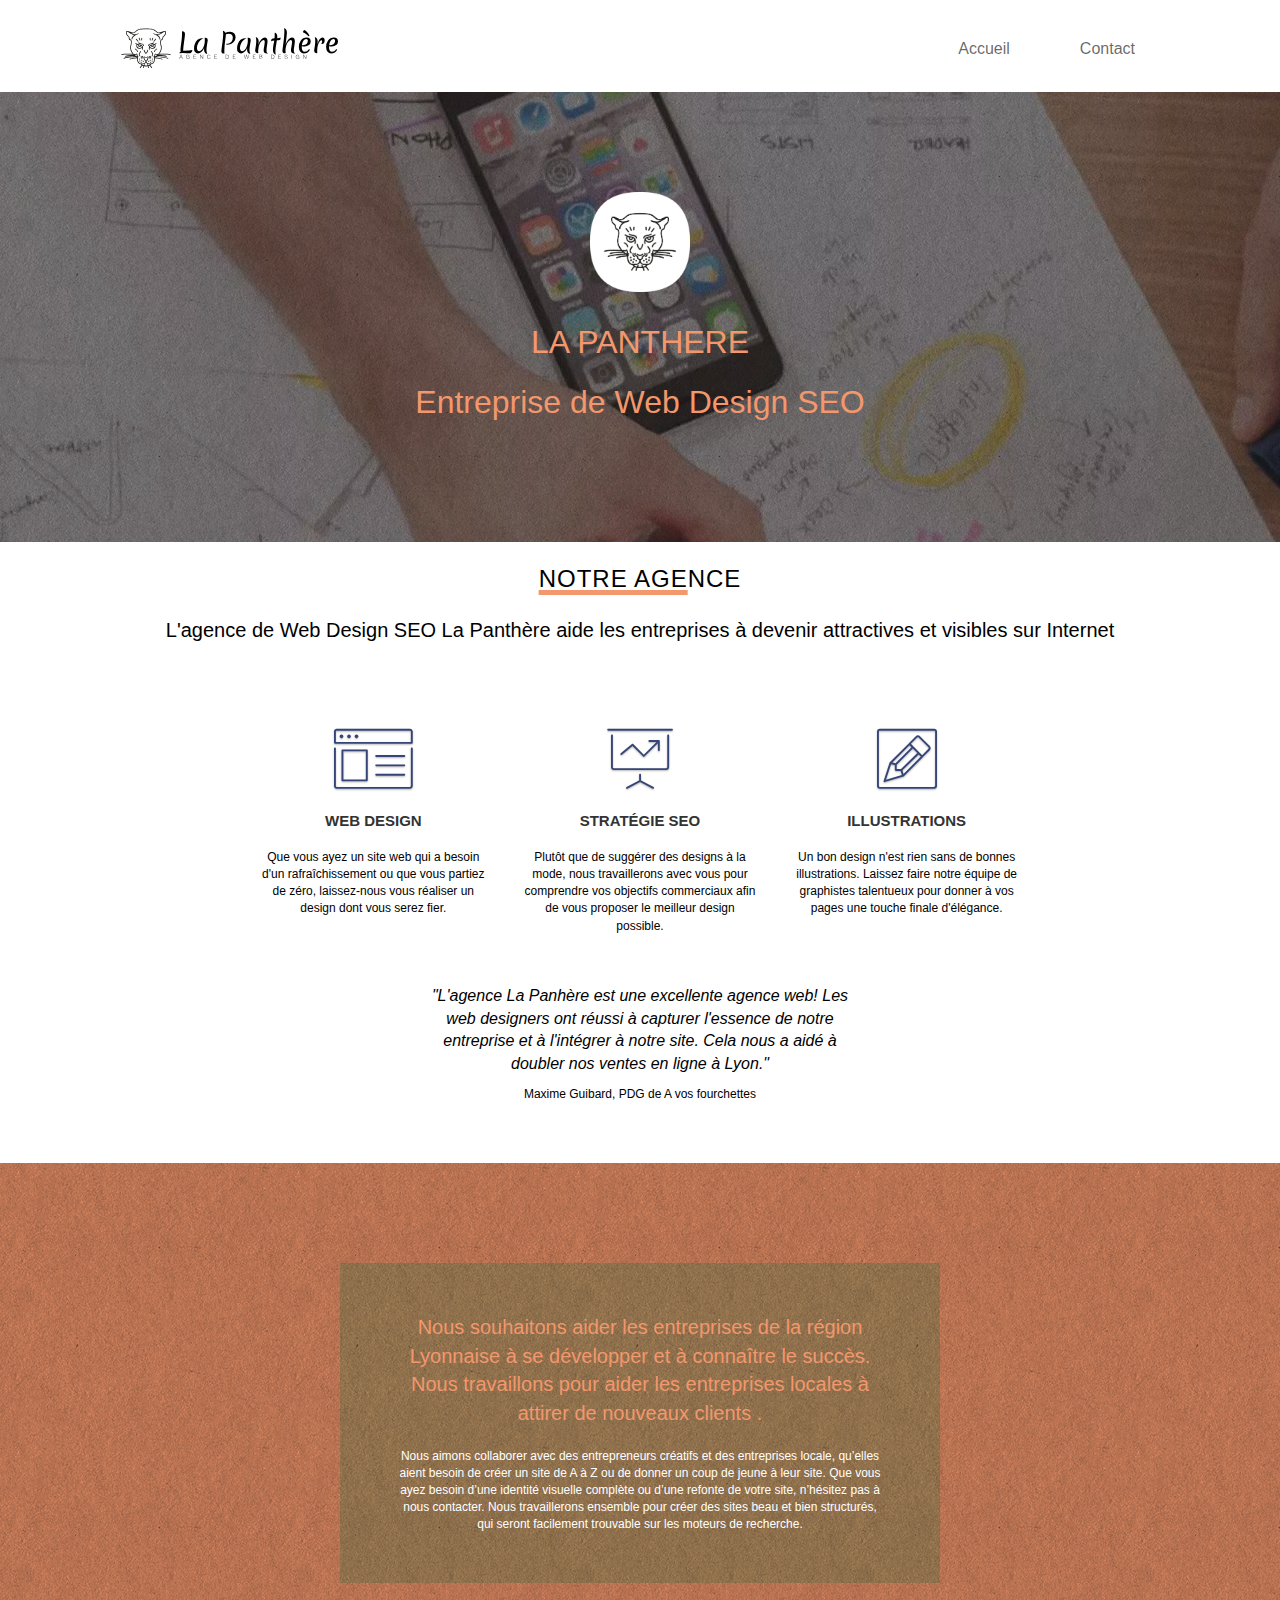
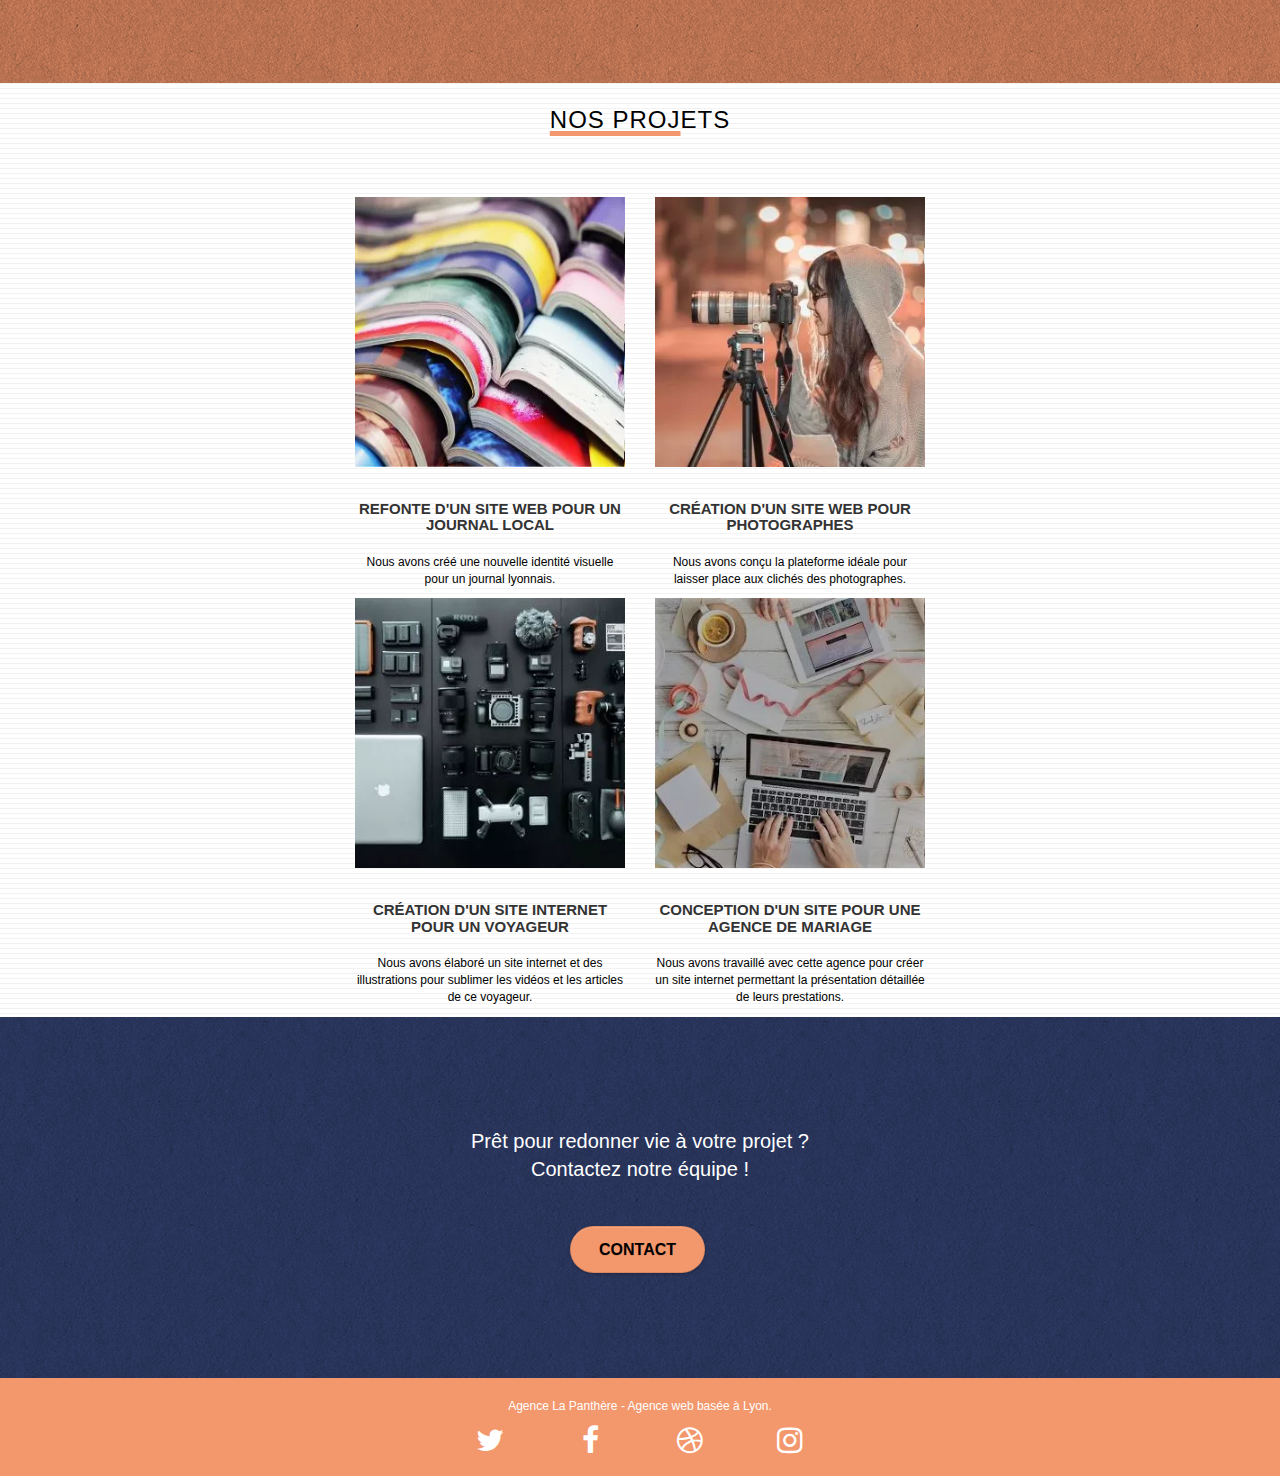
<file: index.html>
<!doctype html>
<html lang="fr">
<head>
    <meta charset="utf-8">
    <meta name="description" content="La Panthère est l'entreprise Web Design SEO de Lyon. Nos employés sont spécialisés dans la création ou bien 
	dans la refonte de vos site web, en fonction de vos besoins. N'hésitez plus et contactez nous pour que nous puissions, ensemble, 
	mettre en place votre projet!">
    <meta name="viewport" content="width=device-width, initial-scale=1.0, viewport-fit=cover">
    <link rel="shortcut icon" type="image/png" href="favicon.jpg">
    
	<link rel="stylesheet" type="text/css" href="./css/bootstrap.css">
	<link rel="stylesheet" type="text/css" href="./css/font-awesome.css">
	<link rel="stylesheet" type="text/css" href="./css/et-line.css">
	<link rel="stylesheet" type="text/css" href="style.css">
	
    <title>La Panthère - Entreprise de Web Design SEO - Lyon</title>

    
<!-- Analytics -->
 
<!-- Analytics END -->
    
</head>
<body>
<!-- Principal conteneur -->
<div class="page-container">
    
<!-- bloc-0 -->
<header class="bloc bgc-white l-bloc " id="bloc-0">
	<div class="container bloc-sm">
		<nav class="navbar">
			<div class="navbar-header">
				<a class="navbar-brand" href="index.html"><img src="img/agence-la-panthere-monochrome.svg" alt="logo La Panthère entreprise de web design SEO Lyon" height="40"></a>
				<button id="nav-toggle" type="button" class="ui-navbar-toggle navbar-toggle" data-toggle="collapse" data-target=".navbar-1">
					<span class="sr-only">Toggle navigation</span><span class="icon-bar"></span><span class="icon-bar"></span><span class="icon-bar"></span>
				</button>
			</div>
			<div class="collapse navbar-collapse navbar-1 special-dropdown-nav">
				<ul class="site-navigation nav navbar-nav">
					<li>
						<a href="index.html">Accueil</a>
					</li>
					<li>
					</li>
					<li>
						<a href="contact.html" class="nav-contact">Contact</a>
					</li>
				</ul>
			</div>
		</nav>
	</div>
</header>
<!-- bloc-0 END -->

<!-- bloc-1-presentation -->
<section class="bloc bgc-dark-slate-blue bg-banniere d-bloc bg-t-edge bloc-bg-texture texture-paper b-parallax" id="bloc-1-hero">
	<div class="container bloc-lg">
		<div class="row tight-width-whitespace">
			<div class="col-sm-12">
				<img src="img/logo.webp" class="center-block image-resize-mode" width="100" alt="logo La Panthère entreprise de web design SEO Lyon">
				<h1 class="text-center hero-bloc-text tc-white ">
					LA PANTHERE<br> Entreprise de Web Design SEO<br>
				</h1>
			</div>
		</div>
	</div>
</section>
<!-- bloc-1-presentation END -->

<!-- bloc-2-services -->
<section class="bloc bgc-white l-bloc" id="bloc-2-services">
	<h2 class="title-2 color-black"><span class="underline">Notre age</span>nce</h2>
	<p class="title-2-txt color-black">L'agence de Web Design SEO La Panthère aide les entreprises à devenir attractives et visibles sur Internet</p>
	<div class="container bloc-md">
		<div class="voffset-lg med-width-whitespace">
			<article class="col-sm-4">
				<div class="text-center">
					<span class="et-icon-browser sm-shadow icon-dark-slate-blue icons icon-lg"></span>
				</div>
				<h3 class="mg-md text-center">
					Web design
				</h3>
				<p class="text-center color-black">
					Que vous ayez un site web qui a besoin d'un rafraîchissement ou que vous partiez de zéro, laissez-nous vous réaliser un design dont vous serez fier.
				</p>
			</article>
			<article class="col-sm-4">
				<div class="text-center">
					<span class="et-icon-presentation sm-shadow icon-dark-slate-blue icons icon-lg"></span>
				</div>
				<h3 class="mg-md text-center">
					Stratégie seo
				</h3>
				<p class="text-center color-black">
					Plutôt que de suggérer des designs à la mode, nous travaillerons avec vous pour comprendre vos objectifs commerciaux afin de vous proposer le meilleur design possible.<br>
				</p>
			</article>
			<article class="col-sm-4">
				<div class="text-center">
					<span class="et-icon-edit sm-shadow icon-dark-slate-blue icons icon-lg"></span>
				</div>
				<h3 class="mg-md text-center">
					Illustrations
				</h3>
				<p class="text-center color-black">
					Un bon design n'est rien sans de bonnes illustrations. Laissez faire notre équipe de graphistes talentueux pour donner à vos pages une touche finale d'élégance.
				</p>
			</article>
		</div>
		<div class="voffset-lg voffset">
			<div class="col-xs-12 col-md-8 col-md-offset-2 text-center">
				<p class="opinion color-black">"L'agence La Panhère est une excellente agence web! Les<br> web designers ont réussi à capturer l'essence de notre<br> entreprise et à l'intégrer à notre site. Cela nous
				a aidé à<br> doubler nos ventes en ligne à Lyon."</p>
				<p class="color-black">Maxime Guibard, PDG de A vos fourchettes</p>

			</div>
		</div>
	</div>
</section>
<!-- bloc-2-services END -->

<!-- bloc-3-what-i-do -->
<div class="bloc tc-white bgc-atomic-tangerine bg-presentation d-bloc bloc-bg-texture texture-paper b-parallax" id="bloc-3-what-i-do">
	<div class="container bloc-lg">
		<div class="row tight-width-whitespace black-background">
			<div class="col-sm-12">
				<p class="title-2-txt mg-md text-center tc-white">
					Nous souhaitons aider les entreprises de la région Lyonnaise à se développer et à connaître le succès. Nous travaillons pour aider les entreprises locales à attirer de nouveaux clients .<br>
				</p>
				<p class="text-center white">
					Nous aimons collaborer avec des entrepreneurs créatifs et des entreprises locale, qu’elles aient besoin de créer un site de A à Z ou de donner un coup de jeune à leur site. Que vous ayez besoin d’une identité visuelle complète ou d’une refonte de votre site, n’hésitez pas à nous contacter. Nous travaillerons ensemble pour créer des sites beau et bien structurés, qui seront facilement trouvable sur les moteurs de recherche. <br>
				</p>
			</div>
		</div>
	</div>
</div>
<!-- bloc-3-what-i-do END -->

<!-- bloc-4-portfolio -->
<section class="bloc bgc-white bg-lines-h2-bg bg-repeat l-bloc" id="bloc-4-portfolio">
	<div class="container">
		<h2 class="title-2 color-black"><span class="underline">Nos proj</span>ets</h2>
		<div class="tight-width-whitespace portfolio-row">
			<article class="col-sm-6">
				<a href="#" data-lightbox="img/1.jpg.webp" data-gallery-id="gallery-1" data-caption="Refonte d'un site web pour un journal local" data-frame="snapshot-lb"><img src="img/1.jpg.webp" alt="refonte seo site web journal" class="img-responsive portfolio-thumb"></a>
				<h3 class="mg-md text-center">
					Refonte d'un site web pour un journal local
				</h3>
				<p class="text-center color-black">
					Nous avons créé une nouvelle identité visuelle pour un journal lyonnais.
				</p>
			</article>
			<article class="col-sm-6">
				<a href="#" data-lightbox="img/2.jpg.webp" data-gallery-id="gallery-1" data-caption="Création d'un site web pour photographes" data-frame="snapshot-lb"><img src="img/2.jpg.webp" class="img-responsive portfolio-thumb" alt="création d'un site web pour photographes"></a>
				<h3 class="mg-md text-center">
					Création d'un site web pour photographes
				</h3>
				<p class="text-center color-black">
					Nous avons conçu la plateforme idéale pour laisser place aux clichés des photographes.
				</p>
			</article>
		</div>
		<div class="tight-width-whitespace portfolio-row">
			<article class="col-sm-6">
				<a href="#" data-lightbox="img/3.jpg.webp" data-gallery-id="gallery-1" data-caption="Création d'un site internet pour un voyageur" data-frame="snapshot-lb"><img src="img/3.jpg.webp" class="img-responsive portfolio-thumb" alt="création d'un site web pour voyageur"></a>
				<h3 class="mg-md text-center">
					Création d'un site internet pour un voyageur
				</h3>
				<p class="text-center color-black">
					Nous avons élaboré un site internet et des illustrations pour sublimer les vidéos et les articles de ce voyageur.
				</p>
			</article>
			<article class="col-sm-6">
				<a href="#" data-lightbox="img/4.jpg.webp" data-gallery-id="gallery-1" data-caption="Conception d'un site pour une agence de mariage" data-frame="snapshot-lb"><img src="img/4.jpg.webp" class="img-responsive portfolio-thumb" alt="création d'un site web pour agence de mariage"></a>
				<h3 class="mg-md text-center">
					Conception d'un site pour une agence de mariage
				</h3>
				<p class="text-center color-black">
					Nous avons travaillé avec cette agence pour créer un site internet permettant la présentation détaillée de leurs prestations.
				</p>
			</article>
		</div>
	</div>
</section>
<!-- bloc-4-portfolio END -->

<!-- bloc-5-cta -->
<div class="bloc bgc-dark-slate-blue bg-banniere d-bloc bloc-bg-texture texture-paper bg-t-edge b-parallax" id="bloc-5-cta">
	<div class="container bloc-lg">
		<div class="row tight-width-whitespace"> 
			<div class="col-sm-12 text-center">
			<p class="title-2-txt mg-md text-center color-white">
				Prêt pour redonner vie à votre projet ?<br>Contactez notre équipe !
			</p>
			
				<a href="contact.html" class="btn btn-atomic-tangerine btn-clean btn-rd btn-lg cta-hero">Contact</a>
			</div>
		</div>
	</div>
</div>
<!-- bloc-5-cta END -->

<!-- Footer - bloc-8 -->
<footer class="bloc bgc-atomic-tangerine d-bloc" id="bloc-8">
	<div class="container bloc-sm">
		<div class="row">
			<div class="col-sm-12">
				<p class="text-center color-white">
					Agence La Panthère - Agence web basée à Lyon.<br>
				</p>
				<div class="row row-no-gutters social">
					<div class="col-sm-3">
						<div class="text-center">
							<a class="social" href="index.html"><span class="fa fa-twitter icon-md"></span></a>
						</div>
					</div>
					<div class="col-sm-3">
						<div class="text-center">
							<a class="social" href="index.html"><span class="fa fa-facebook icon-md"></span></a>
						</div>
					</div>
					<div class="col-sm-3">
						<div class="text-center">
							<a class="social" href="index.html"><span class="fa fa-dribbble icon-md"></span></a>
						</div>
					</div>
					<div class="col-sm-3">
						<div class="text-center">
							<a class="social" href="index.html"><span class="fa fa-instagram icon-md"></span></a>
						</div>
					</div>
				</div>
			</div>
		</div>
	</div>
</footer>
<!-- Footer - bloc-8 END -->

</div>
<!-- Principal conteneur END -->

<script src="./js/jquery-2.1.0.js"></script>
<script src="./js/bootstrap.js"></script>
<script src="./js/blocs.js"></script>
<script src="./js/jquery.touchSwipe.js" defer></script>
<script src="./js/gmaps.js"></script>

</body>
</html>
</file>
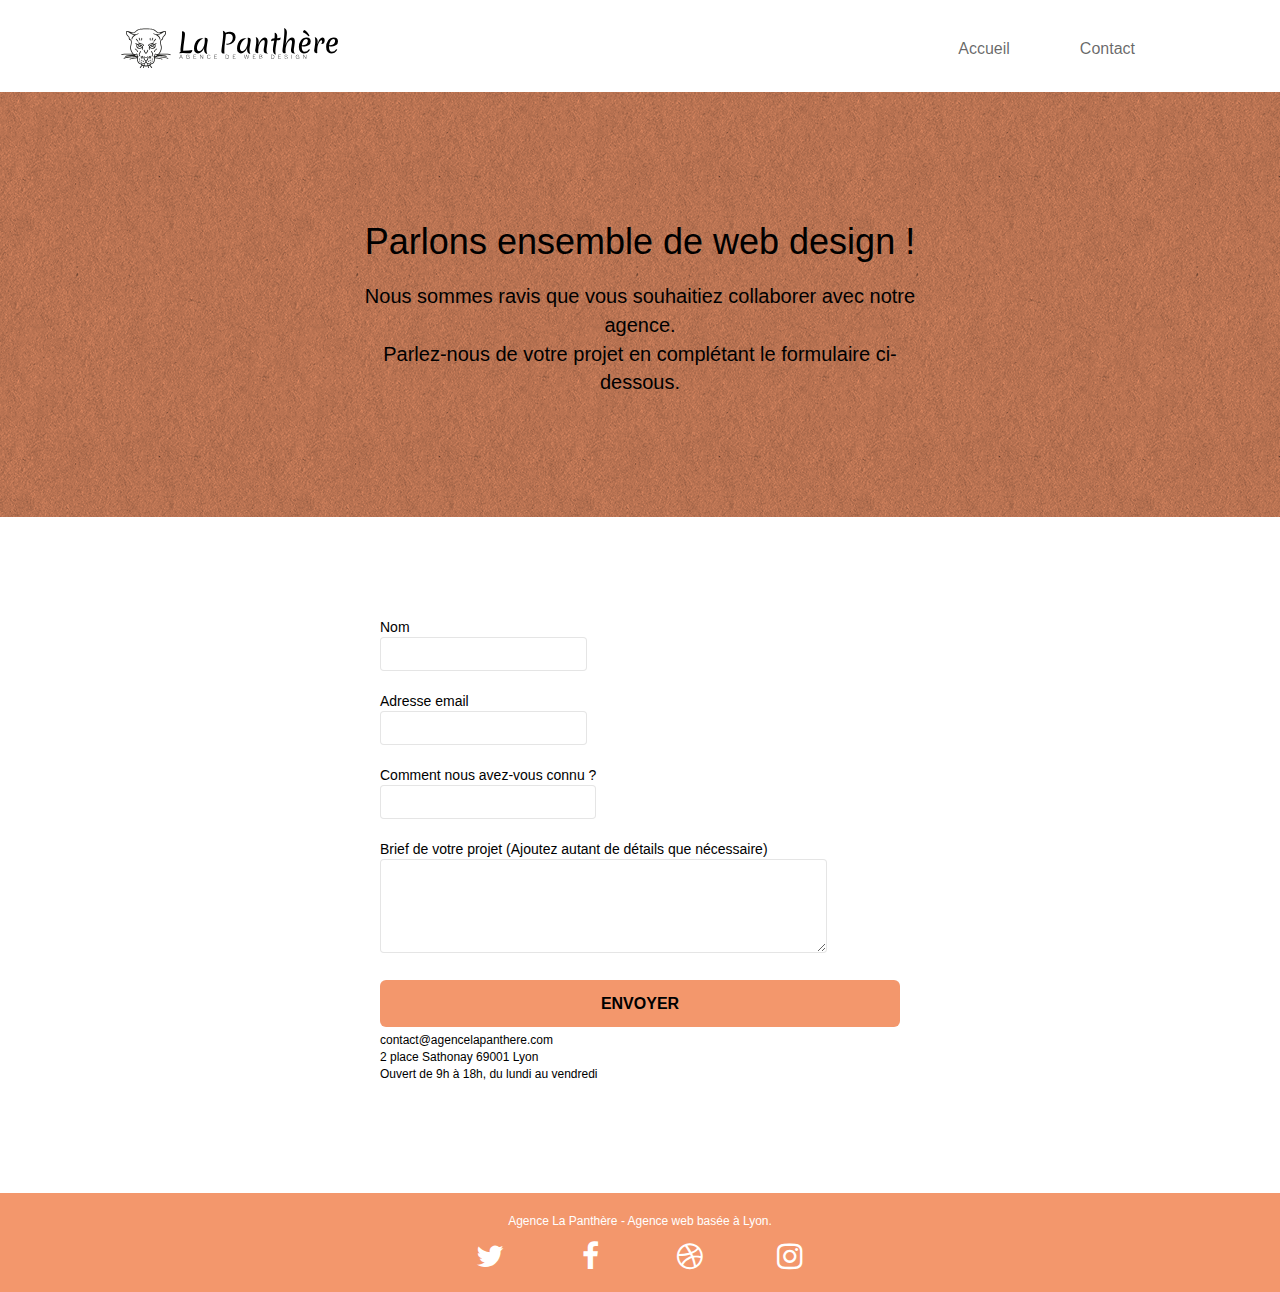
<file: contact.html>
<!doctype html>
<html lang="fr">
<head>
    <meta charset="utf-8">
    <meta name="description" content="Contactez la Panthère, l'entreprise de web design SEO basé sur Lyon pour plus de renseignements!">
    <meta name="viewport" content="width=device-width, initial-scale=1.0, viewport-fit=cover">
    <link rel="shortcut icon" type="image/png" href="favicon.jpg">
    
	<link rel="stylesheet" type="text/css" href="./css/bootstrap.css">
	<link rel="stylesheet" type="text/css" href="./css/font-awesome.css">
	<link rel="stylesheet" type="text/css" href="./css/et-line.css">
	<link rel="stylesheet" type="text/css" href="style.css">
	
    <title>La Panthère - Entreprise de Web Design SEO - Lyon - Contact</title>

    
<!-- Analytics -->
 
<!-- Analytics END -->
    
</head>
<body>
<!-- Principal conteneur -->
<div class="page-container">
    
<!-- bloc-0 -->
<header class="bloc bgc-white l-bloc " id="bloc-0">
	<div class="container bloc-sm">
		<nav class="navbar">
			<div class="navbar-header">
				<a class="navbar-brand" href="index.html"><img src="img/agence-la-panthere-monochrome.svg" alt="logo La Panthère entreprise de web design SEO Lyon" height="40"></a>
				<button id="nav-toggle" type="button" class="ui-navbar-toggle navbar-toggle" data-toggle="collapse" data-target=".navbar-1">
					<span class="sr-only">Toggle navigation</span><span class="icon-bar"></span><span class="icon-bar"></span><span class="icon-bar"></span>
				</button>
			</div>
			<div class="collapse navbar-collapse navbar-1 special-dropdown-nav">
				<ul class="site-navigation nav navbar-nav">
					<li>
						<a href="index.html">Accueil</a>
					</li>
					<li>
					</li>
					<li>
						<a href="contact.html" class="nav-contact">Contact</a>
					</li>
				</ul>
			</div>
		</nav>
	</div>
</header>
<!-- bloc-0 END -->

<!-- bloc-6 -->
<section class="bloc bg-dots-bg bg-repeat bgc-atomic-tangerine d-bloc bloc-bg-texture texture-paper bg-t-edge b-parallax" id="bloc-6">
	<div class="container bloc-lg">
		<div class="row tight-width-whitespace">
			<div class="col-sm-12">
				<h1 class="text-center hero-bloc-text color-black">
					Parlons ensemble de web design !
				</h1>
				<p class="title-2-txt text-center mg-md color-black">
					Nous sommes ravis que vous souhaitiez collaborer avec notre agence.<br>
					Parlez-nous de votre projet en complétant le formulaire ci-dessous.
				</p>
			</div>
		</div>
	</div>
</section>
<!-- bloc-6 END -->

<!-- bloc-7 -->
<div class="bloc bgc-white l-bloc" id="bloc-7">
	<div class="container bloc-lg">
		<div class="row">
			<div class="col-sm-6 color-black">
				<form id="form_1">
					<div class="form-group">
						<label for="name"> Nom
							<input id="name" class="form-control" aria-label="Nom" required>
						</label>
					</div>

					<div class="form-group">
						<label for="email"> Adresse email
							<input id="email" class="form-control" aria-label="Email" type="email" required>
						</label>	
					</div>

					<div class="form-group">
						<label for="input_504"> Comment nous avez-vous connu ?
							<input class="form-control" aria-label="Comment nous avez-vous connu?" type="email" required id="input_504">
						</label>
					</div>

					<div class="form-group">
						<label for="message">
							Brief de votre projet (Ajoutez autant de détails que nécessaire)<br>
							<textarea id="message" class="form-control" aria-label="Votre message" rows="4" cols="50" required></textarea>
						</label>
					</div> 
					
					<button class="bloc-button btn btn-lg btn-block cta-hero btn-atomic-tangerine" type="submit">
						Envoyer
					</button>
				</form>
			</div>
			<div class="col-sm-6 color-black">
				<p>
					contact@agencelapanthere.com<br>2 place Sathonay 69001 Lyon<br>Ouvert de 9h à 18h, du lundi au vendredi<br>
				</p>
			</div>
		</div>
	</div>
</div>
<!-- bloc-7 END -->

<!-- ScrollToTop Button -->
<a class="bloc-button btn btn-d scrollToTop" onclick="scrollToTarget('1')"><span class="fa fa-chevron-up"></span></a>
<!-- ScrollToTop Button END-->


<!-- Footer - bloc-8 -->
<footer class="bloc bgc-atomic-tangerine d-bloc" id="bloc-8">
	<div class="container bloc-sm">
		<div class="row">
			<div class="col-sm-12">
				<p class="text-center color-white">
					Agence La Panthère - Agence web basée à Lyon.<br>
				</p>
				<div class="row row-no-gutters social">
					<div class="col-sm-3">
						<div class="text-center">
							<a class="social" href="index.html"><span class="fa fa-twitter icon-md"></span></a>
						</div>
					</div>
					<div class="col-sm-3">
						<div class="text-center">
							<a class="social" href="index.html"><span class="fa fa-facebook icon-md"></span></a>
						</div>
					</div>
					<div class="col-sm-3">
						<div class="text-center">
							<a class="social" href="index.html"><span class="fa fa-dribbble icon-md"></span></a>
						</div>
					</div>
					<div class="col-sm-3">
						<div class="text-center">
							<a class="social" href="index.html"><span class="fa fa-instagram icon-md"></span></a>
						</div>
					</div>
				</div>
			</div>
		</div>
	</div>
</footer>
<!-- Footer - bloc-8 END -->

</div>
<!-- Principal conteneur END -->
    
<script src="./js/jquery-2.1.0.js"></script>
<script src="./js/bootstrap.js"></script>
<script src="./js/blocs.js"></script>
<script src="./js/jqBootstrapValidation.js"></script>
<script src="./js/formHandler.js"></script>

</body>
</html>
</file>
<file: css/et-line.css>
@font-face {
    font-family: et-line;
    src: url(../fonts/et-line.eot);
    src: url(../fonts/et-line.eot?#iefix) format('embedded-opentype'), url(../fonts/et-line.woff) format('woff'), url(../fonts/et-line.ttf) format('truetype'), url(../fonts/et-line.svg#et-line) format('svg');
    font-weight: 400;
    font-style: normal
}

.et-icon-adjustments,
.et-icon-alarmclock,
.et-icon-anchor,
.et-icon-aperture,
.et-icon-attachment,
.et-icon-bargraph,
.et-icon-basket,
.et-icon-beaker,
.et-icon-bike,
.et-icon-book-open,
.et-icon-briefcase,
.et-icon-browser,
.et-icon-calendar,
.et-icon-camera,
.et-icon-caution,
.et-icon-chat,
.et-icon-circle-compass,
.et-icon-clipboard,
.et-icon-clock,
.et-icon-cloud,
.et-icon-compass,
.et-icon-desktop,
.et-icon-dial,
.et-icon-document,
.et-icon-documents,
.et-icon-download,
.et-icon-dribbble,
.et-icon-edit,
.et-icon-envelope,
.et-icon-expand,
.et-icon-facebook,
.et-icon-flag,
.et-icon-focus,
.et-icon-gears,
.et-icon-genius,
.et-icon-gift,
.et-icon-global,
.et-icon-globe,
.et-icon-googleplus,
.et-icon-grid,
.et-icon-happy,
.et-icon-hazardous,
.et-icon-heart,
.et-icon-hotairballoon,
.et-icon-hourglass,
.et-icon-key,
.et-icon-laptop,
.et-icon-layers,
.et-icon-lifesaver,
.et-icon-lightbulb,
.et-icon-linegraph,
.et-icon-linkedin,
.et-icon-lock,
.et-icon-magnifying-glass,
.et-icon-map,
.et-icon-map-pin,
.et-icon-megaphone,
.et-icon-mic,
.et-icon-mobile,
.et-icon-newspaper,
.et-icon-notebook,
.et-icon-paintbrush,
.et-icon-paperclip,
.et-icon-pencil,
.et-icon-phone,
.et-icon-picture,
.et-icon-pictures,
.et-icon-piechart,
.et-icon-presentation,
.et-icon-pricetags,
.et-icon-printer,
.et-icon-profile-female,
.et-icon-profile-male,
.et-icon-puzzle,
.et-icon-quote,
.et-icon-recycle,
.et-icon-refresh,
.et-icon-ribbon,
.et-icon-rss,
.et-icon-sad,
.et-icon-scissors,
.et-icon-scope,
.et-icon-search,
.et-icon-shield,
.et-icon-speedometer,
.et-icon-strategy,
.et-icon-streetsign,
.et-icon-tablet,
.et-icon-target,
.et-icon-telescope,
.et-icon-toolbox,
.et-icon-tools,
.et-icon-tools-2,
.et-icon-trophy,
.et-icon-tumblr,
.et-icon-twitter,
.et-icon-upload,
.et-icon-video,
.et-icon-wallet,
.et-icon-wine {
    font-family: et-line;
    speak: none;
    font-style: normal;
    font-weight: 400;
    font-variant: normal;
    text-transform: none;
    line-height: 1;
    -webkit-font-smoothing: antialiased;
    -moz-osx-font-smoothing: grayscale;
    display: inline-block
}

.et-icon-mobile:before {
    content: "\e000"
}

.et-icon-laptop:before {
    content: "\e001"
}

.et-icon-desktop:before {
    content: "\e002"
}

.et-icon-tablet:before {
    content: "\e003"
}

.et-icon-phone:before {
    content: "\e004"
}

.et-icon-document:before {
    content: "\e005"
}

.et-icon-documents:before {
    content: "\e006"
}

.et-icon-search:before {
    content: "\e007"
}

.et-icon-clipboard:before {
    content: "\e008"
}

.et-icon-newspaper:before {
    content: "\e009"
}

.et-icon-notebook:before {
    content: "\e00a"
}

.et-icon-book-open:before {
    content: "\e00b"
}

.et-icon-browser:before {
    content: "\e00c"
}

.et-icon-calendar:before {
    content: "\e00d"
}

.et-icon-presentation:before {
    content: "\e00e"
}

.et-icon-picture:before {
    content: "\e00f"
}

.et-icon-pictures:before {
    content: "\e010"
}

.et-icon-video:before {
    content: "\e011"
}

.et-icon-camera:before {
    content: "\e012"
}

.et-icon-printer:before {
    content: "\e013"
}

.et-icon-toolbox:before {
    content: "\e014"
}

.et-icon-briefcase:before {
    content: "\e015"
}

.et-icon-wallet:before {
    content: "\e016"
}

.et-icon-gift:before {
    content: "\e017"
}

.et-icon-bargraph:before {
    content: "\e018"
}

.et-icon-grid:before {
    content: "\e019"
}

.et-icon-expand:before {
    content: "\e01a"
}

.et-icon-focus:before {
    content: "\e01b"
}

.et-icon-edit:before {
    content: "\e01c"
}

.et-icon-adjustments:before {
    content: "\e01d"
}

.et-icon-ribbon:before {
    content: "\e01e"
}

.et-icon-hourglass:before {
    content: "\e01f"
}

.et-icon-lock:before {
    content: "\e020"
}

.et-icon-megaphone:before {
    content: "\e021"
}

.et-icon-shield:before {
    content: "\e022"
}

.et-icon-trophy:before {
    content: "\e023"
}

.et-icon-flag:before {
    content: "\e024"
}

.et-icon-map:before {
    content: "\e025"
}

.et-icon-puzzle:before {
    content: "\e026"
}

.et-icon-basket:before {
    content: "\e027"
}

.et-icon-envelope:before {
    content: "\e028"
}

.et-icon-streetsign:before {
    content: "\e029"
}

.et-icon-telescope:before {
    content: "\e02a"
}

.et-icon-gears:before {
    content: "\e02b"
}

.et-icon-key:before {
    content: "\e02c"
}

.et-icon-paperclip:before {
    content: "\e02d"
}

.et-icon-attachment:before {
    content: "\e02e"
}

.et-icon-pricetags:before {
    content: "\e02f"
}

.et-icon-lightbulb:before {
    content: "\e030"
}

.et-icon-layers:before {
    content: "\e031"
}

.et-icon-pencil:before {
    content: "\e032"
}

.et-icon-tools:before {
    content: "\e033"
}

.et-icon-tools-2:before {
    content: "\e034"
}

.et-icon-scissors:before {
    content: "\e035"
}

.et-icon-paintbrush:before {
    content: "\e036"
}

.et-icon-magnifying-glass:before {
    content: "\e037"
}

.et-icon-circle-compass:before {
    content: "\e038"
}

.et-icon-linegraph:before {
    content: "\e039"
}

.et-icon-mic:before {
    content: "\e03a"
}

.et-icon-strategy:before {
    content: "\e03b"
}

.et-icon-beaker:before {
    content: "\e03c"
}

.et-icon-caution:before {
    content: "\e03d"
}

.et-icon-recycle:before {
    content: "\e03e"
}

.et-icon-anchor:before {
    content: "\e03f"
}

.et-icon-profile-male:before {
    content: "\e040"
}

.et-icon-profile-female:before {
    content: "\e041"
}

.et-icon-bike:before {
    content: "\e042"
}

.et-icon-wine:before {
    content: "\e043"
}

.et-icon-hotairballoon:before {
    content: "\e044"
}

.et-icon-globe:before {
    content: "\e045"
}

.et-icon-genius:before {
    content: "\e046"
}

.et-icon-map-pin:before {
    content: "\e047"
}

.et-icon-dial:before {
    content: "\e048"
}

.et-icon-chat:before {
    content: "\e049"
}

.et-icon-heart:before {
    content: "\e04a"
}

.et-icon-cloud:before {
    content: "\e04b"
}

.et-icon-upload:before {
    content: "\e04c"
}

.et-icon-download:before {
    content: "\e04d"
}

.et-icon-target:before {
    content: "\e04e"
}

.et-icon-hazardous:before {
    content: "\e04f"
}

.et-icon-piechart:before {
    content: "\e050"
}

.et-icon-speedometer:before {
    content: "\e051"
}

.et-icon-global:before {
    content: "\e052"
}

.et-icon-compass:before {
    content: "\e053"
}

.et-icon-lifesaver:before {
    content: "\e054"
}

.et-icon-clock:before {
    content: "\e055"
}

.et-icon-aperture:before {
    content: "\e056"
}

.et-icon-quote:before {
    content: "\e057"
}

.et-icon-scope:before {
    content: "\e058"
}

.et-icon-alarmclock:before {
    content: "\e059"
}

.et-icon-refresh:before {
    content: "\e05a"
}

.et-icon-happy:before {
    content: "\e05b"
}

.et-icon-sad:before {
    content: "\e05c"
}

.et-icon-facebook:before {
    content: "\e05d"
}

.et-icon-twitter:before {
    content: "\e05e"
}

.et-icon-googleplus:before {
    content: "\e05f"
}

.et-icon-rss:before {
    content: "\e060"
}

.et-icon-tumblr:before {
    content: "\e061"
}

.et-icon-linkedin:before {
    content: "\e062"
}

.et-icon-dribbble:before {
    content: "\e063"
}
</file>
<file: style.css>
body {
    margin: 0;
    padding: 0;
    background: #FFF;
    overflow-x: hidden;
    -webkit-font-smoothing: antialiased;
    -moz-osx-font-smoothing: grayscale;
}

a,
button {
    transition: all .3s ease-in-out;
    outline: none!important;
}

a:hover {
    text-decoration: none;
    cursor: pointer;
}

#page-loading-blocs-notifaction {
    position: fixed;
    top: 0;
    bottom: 0;
    width: 100%;
    z-index: 100000;
    background: #FFFFFF url("img/pageload-spinner.gif") no-repeat center center;
}

#bloc-2-services {
    text-align: center;
}

#bloc-6 {
    text-align: center;
}

.bloc {
    clear: both;
    background: 50% 50% no-repeat;
    padding: 0 50px;
    -webkit-background-size: cover;
    -moz-background-size: cover;
    -o-background-size: cover;
    background-size: cover;
    position: relative;
}



.bloc-lg {
    padding: 100px 50px;
}

.bloc-md {
    padding: 50px;
}

.bloc-sm {
    padding: 20px 50px;
}

.bg-center,
.bg-l-edge,
.bg-r-edge,
.bg-t-edge,
.bg-b-edge,
.bg-tl-edge,
.bg-bl-edge,
.bg-tr-edge,
.bg-br-edge,
.bg-repeat {
    -webkit-background-size: auto!important;
    -moz-background-size: auto!important;
    -o-background-size: auto!important;
    background-size: auto!important;
}

.bg-repeat {
    background: repeat;
}

.bg-t-edge {
    background: top no-repeat;
}

.bloc-bg-texture::before {
    content: "";
    background-size: 2px 2px;
    position: absolute;
    top: 0;
    bottom: 0;
    left: 0;
    right: 0;
}

.texture-paper::before {
    background: url("img/texture-paper.webp");
    background-size: 280px 280px;
}

.color-black {
    color: black;
}

.color-white {
    color: white;
}

.b-parallax {
    background-attachment: fixed;
}

.d-bloc {
    color: rgba(255, 255, 255, .7);
}

.d-bloc button:hover {
    color: rgba(255, 255, 255, .9);
}

.d-bloc .icon-round,
.d-bloc .icon-square,
.d-bloc .icon-rounded,
.d-bloc .icon-semi-rounded-a,
.d-bloc .icon-semi-rounded-b {
    border-color: rgba(255, 255, 255, .9);
}

.d-bloc .divider-h span {
    border-color: rgba(255, 255, 255, .2);
}

.d-bloc .a-btn,
.d-bloc .navbar a,
.d-bloc .navbar-brand,
.d-bloc a .icon-sm,
.d-bloc a .icon-md,
.d-bloc a .icon-lg,
.d-bloc a .icon-xl,
.d-bloc h1 a,
.d-bloc h2 a,
.d-bloc h3 a,
.d-bloc h4 a,
.d-bloc h5 a,
.d-bloc h6 a,
.d-bloc p a {
    color: rgb(255, 255, 255);
}

.d-bloc .a-btn:hover,
.d-bloc .navbar a:hover,
.d-bloc .navbar-brand:hover,
.d-bloc a:hover .icon-sm,
.d-bloc a:hover .icon-md,
.d-bloc a:hover .icon-lg,
.d-bloc a:hover .icon-xl,
.d-bloc h1 a:hover,
.d-bloc h2 a:hover,
.d-bloc h3 a:hover,
.d-bloc h4 a:hover,
.d-bloc h5 a:hover,
.d-bloc h6 a:hover,
.d-bloc p a:hover {
    color: rgba(255, 255, 255, 1);
}

.d-bloc .navbar-toggle .icon-bar {
    background: rgba(255, 255, 255, 1);
}

.d-bloc .btn-wire,
.d-bloc .btn-wire:hover {
    color: rgba(255, 255, 255, 1);
    border-color: rgba(255, 255, 255, 1);
}

.d-bloc .panel {
    color: rgba(0, 0, 0, .5);
}

.d-bloc .panel button:hover {
    color: rgba(0, 0, 0, .7);
}

.d-bloc .panel icon {
    border-color: rgba(0, 0, 0, .7);
}

.d-bloc .panel .divider-h span {
    border-color: rgba(0, 0, 0, .1);
}

.d-bloc .panel .a-btn {
    color: rgba(0, 0, 0, .6);
}

.d-bloc .panel .a-btn:hover {
    color: rgba(0, 0, 0, 1);
}

.d-bloc .panel .btn-wire,
.d-bloc .panel .btn-wire:hover {
    color: rgba(0, 0, 0, .7);
    border-color: rgba(0, 0, 0, .3);
}

.d-bloc .panel,
.l-bloc {
    color: rgba(0, 0, 0, .5);
}

.d-bloc .panel button:hover,
.l-bloc button:hover {
    color: rgba(0, 0, 0, .7);
}

.l-bloc .icon-round,
.l-bloc .icon-square,
.l-bloc .icon-rounded,
.l-bloc .icon-semi-rounded-a,
.l-bloc .icon-semi-rounded-b {
    border-color: rgba(0, 0, 0, .7);
}

.d-bloc .panel .divider-h span,
.l-bloc .divider-h span {
    border-color: rgba(0, 0, 0, .1);
}

.d-bloc .panel .a-btn,
.l-bloc .a-btn,
.l-bloc .navbar a,
.l-bloc .navbar-brand,
.l-bloc a .icon-sm,
.l-bloc a .icon-md,
.l-bloc a .icon-lg,
.l-bloc a .icon-xl,
.l-bloc h1 a,
.l-bloc h2 a,
.l-bloc h3 a,
.l-bloc h4 a,
.l-bloc h5 a,
.l-bloc h6 a,
.l-bloc p a {
    color: rgba(0, 0, 0, .6);
}

.d-bloc .panel .a-btn:hover,
.l-bloc .a-btn:hover,
.l-bloc .navbar a:hover,
.l-bloc .navbar-brand:hover,
.l-bloc a:hover .icon-sm,
.l-bloc a:hover .icon-md,
.l-bloc a:hover .icon-lg,
.l-bloc a:hover .icon-xl,
.l-bloc h1 a:hover,
.l-bloc h2 a:hover,
.l-bloc h3 a:hover,
.l-bloc h4 a:hover,
.l-bloc h5 a:hover,
.l-bloc h6 a:hover,
.l-bloc p a:hover {
    color: rgba(0, 0, 0, 1);
}

.l-bloc .navbar-toggle .icon-bar {
    color: rgba(0, 0, 0, .6);
}

.d-bloc .panel .btn-wire,
.d-bloc .panel .btn-wire:hover,
.l-bloc .btn-wire,
.l-bloc .btn-wire:hover {
    color: rgba(0, 0, 0, .7);
    border-color: rgba(0, 0, 0, .3);
}

.voffset {
    margin-top: 30px;
}

.voffset-lg {
    margin-top: 80px;
}

.row-no-gutters {
    margin-right: 0;
    margin-left: 0;
}

.row.row-no-gutters > [class^="col-"],
.row.row-no-gutters > [class*=" col-"] {
    padding-right: 0;
    padding-left: 0;
}

#bloc-1-hero h1 {
    font-size: 32px;
}

.navbar {
    margin-bottom: 0;
    z-index: 1;
}

.navbar-brand {
    height: auto;
    padding: 3px 15px;
    font-size: 25px;
    font-weight: normal;
    font-weight: 600;
    line-height: 44px;
}

.navbar-brand img {
    max-height: 200px;
    margin: 0 5px 0 0;
    display: inline;
}

.navbar-brand img[src$=svg] {
    min-width: 100px;
}

.nav-center .navbar-brand img {
    margin: 0;
}

.navbar .nav {
    padding-top: 2px;
    margin-right: -16px;
    float: right;
    z-index: 1;
}

.nav > li {
    padding-right: 20px;
    list-style-type: none;
    float: left;
    margin-top: 4px;
    font-size: 16px;
}

.nav > li a {
    text-decoration: none;
}

.navbar-nav .open .dropdown-menu > li > a {
    text-align: inherit;
    
}

.nav > li a:hover,
.nav > li a:focus {
    background: transparent;
}

.navbar-toggle {
    margin: 10px 10px 0 0;
    border: 0px;
}

.navbar-toggle:hover {
    background: transparent!important;
}

.navbar-toggle .icon-bar {
    background-color: rgba(0, 0, 0, .5);
    width: 26px;
}

.nav-invert .navbar .nav {
    float: left;
}

.nav-invert .navbar-header,
.nav-invert .navbar-brand {
    float: right;
    position: relative;
    z-index: 2;
}

.title-2 {
    font-size: 24px;
    text-transform: uppercase;
    text-align: center;
    letter-spacing: 1px;
    padding-bottom: 10px;
}

.title-2-txt {
    font-size: 20px;
}

.underline {
    text-decoration: underline 5px #F3976C;
}

.opinion {
    padding-top: 40px;
    font-style: italic;
    font-size: 16px;
}

.sr-only {
    display: none;
}

#nav-toggle {
    display: none;
}

@media (min-width: 768px) {
    .site-navigation {
        position: absolute;
        top: 50%;
        right: 20px;
        transform: translate(0, -50%);
        -webkit-transform: translateY(-50%);
    }
    .nav > li .dropdown-menu a,
    .nav > li .dropdown-menu a:hover {
        color: #484848;
    }
    .nav-invert .site-navigation {
        left: 0;
        right: 0;
    }
    .nav-center {
        text-align: center;
    }
    .nav-center .navbar-header {
        width: 100%;
    }
    .nav-center .navbar-header,
    .nav-center .navbar-brand,
    .nav-center .nav > li {
        float: none;
        display: inline-block;
    }
    .nav-center .site-navigation {
        position: relative;
        width: 100%;
        right: 0;
        margin-right: 0px;
        margin-top: 20px;
    }
    .nav-center.mini-nav .navbar-toggle {
        float: none;
        margin: 10px auto 0;
    }
}

.nav > li > .dropdown a {
    background: none!important;
    display: block;
    padding: 14px 15px;
}

nav .caret {
    margin: 0 5px;
}

.dropdown-menu .dropdown-menu {
    top: -8px;
    left: 100%;
}

.dropdown-menu .dropmenu-flow-right {
    top: 100%;
    left: 0;
    margin-left: -1px;
    border-top-left-radius: 0;
    border-top-right-radius: 0;
}

.dropdown-menu .dropdown span {
    border: 4px solid black;
    border-top-color: transparent;
    border-right-color: transparent;
    border-bottom-color: transparent;
    margin: 6px -5px 0 0!important;
    float: right;
}

.mg-md {
    margin-top: 10px;
    margin-bottom: 20px;
}

.mg-lg {
    margin-top: 10px;
    margin-bottom: 40px;
}

.btn {
    margin: 0 5px 5px 0;
}

.btn.pull-right {
    margin: 0 0 5px 5px;
}

.btn-d,
.btn-d:hover,
.btn-d:focus {
    color: rgb(0, 0, 0);
    background: rgba(0, 0, 0, .3);
}

button {
    outline: none!important;
}

.btn-rd {
    border-radius: 40px;
}

.btn-clean {
    border: 1px solid rgba(0, 0, 0, .08);
    border-bottom-color: rgba(0, 0, 0, .1);
    text-shadow: 0 1px 0 rgba(0, 0, 1, .1);
    box-shadow: 0 1px 3px rgba(0, 0, 1, .25), inset 0 1px 0 0 rgba(255, 255, 255, .15);
}

.icon-md {
    font-size: 30px!important;
}

.icon-lg {
    font-size: 60px!important;
}

.sm-shadow {
    text-shadow: 0 1px 2px rgba(0, 0, 0, .3);
}

.panel-sq,
.panel-sq .panel-heading,
.panel-sq .panel-footer {
    border-radius: 0;
}

.panel-rd {
    border-radius: 30px;
}

.panel-rd .panel-heading {
    border-radius: 29px 29px 0 0;
}

.panel-rd .panel-footer {
    border-radius: 0 0 29px 29px;
}

.form-control {
    border-color: rgba(0, 0, 0, .1);
    box-shadow: none;
}

.row {
    display: flex;
    flex-direction: column;
    align-items: center;
}

.row-no-gutters{
    display: flex;
    flex-direction: row;
}

.scrollToTop {
    width: 40px;
    height: 40px;
    position: fixed;
    bottom: 20px;
    right: 20px;
    opacity: 0;
    z-index: 500;
    transition: all .3s ease-in-out;
}

.scrollToTop span {
    margin-top: 6px;
}

.showScrollTop {
    font-size: 14px;
    opacity: 1;
}

a[data-lightbox] {
    position: relative;
    display: block;
    text-align: center;
}

a[data-lightbox]:hover::before {
    content: "+";
    font-family: "HelveticaNeue-Light", "Helvetica Neue Light", "Helvetica Neue", Helvetica, Arial;
    font-size: 32px;
    width: 50px;
    height: 50px;
    margin-left: -25px;
    border-radius: 50%;
    background: rgba(0, 0, 0, .6);
    color: #FFF;
    font-weight: 100;
    z-index: 1;
    position: absolute;
    top: 50%;
    transform: translateY(-50%);
    -webkit-transform: translateY(-50%);
}

a[data-lightbox]:hover img {
    opacity: 0.6;
    -webkit-animation-fill-mode: none;
    animation-fill-mode: none;
}

#lightbox-modal {
    display: flex;
    align-items: center;
}

#lightbox-modal .modal-dialog {
    width: 90%;
    max-width: 900px;
    margin: 0 auto 0;
}

#lightbox-modal .modal-dialog img {
    max-height: 90vh;
    margin: 0 auto;
}

.lightbox-caption {
    padding: 20px;
    color: #FFF;
    background: rgba(0, 0, 0, .5);
    position: absolute;
    left: 15px;
    right: 15px;
    bottom: 5px;
}

.close-lightbox {
    color: #FFF;
    font-size: 30px;
    position: absolute;
    top: 20px;
    right: 20px;
    z-index: 20;
    background: rgba(0, 0, 0, .5);
    border: none;
    line-height: 30px;
    padding: 0 9px 5px;
    opacity: 0.3;
}

.close-lightbox:hover,
.next-lightbox:hover,
.prev-lightbox:hover {
    opacity: 1.0;
    color: #FFF;
}

.next-lightbox,
.prev-lightbox {
    font-size: 20px;
    color: rgba(255, 255, 255, .9);
    background: rgba(0, 0, 0, .5);
    transition: all .2s ease-in-out;
    position: absolute;
    top: 45%;
    z-index: 1;
    opacity: 0.4;
}

.next-lightbox {
    padding: 6px 8px 1px 13px;
    right: 25px;
}

.prev-lightbox {
    padding: 6px 13px 1px 10px;
    left: 25px;
}

.snapshot-lb .modal-body {
    padding-bottom: 45px;
}

.snapshot-lb .lightbox-caption {
    padding: 0;
    color: rgba(0, 0, 0, .5);
    background: none;
}

h1,
h2,
h3,
h4,
h5,
h6,
p,
label,
.btn,
a {
    font-family: "helvetica";
    font-weight: 400;
}

.hero-bloc-text {
    font-size: 36px;
    line-height: 60px;
}

.hero-bloc-text-sub {
    font-size: 36px;
}

.statement-bloc-text {
    line-height: 26px;
    font-style: italic;
    font-size: 20px;
    text-align: center;
    font-weight: lighter;
    max-width: 520px;
    margin: auto auto auto auto;
}

p {
    font-size: 12px;
}

.tight-width-whitespace {
    max-width: 600px;
    margin: auto auto auto auto;
}

.h1 {
    font-size: 20px;
    font-family: "Open Sans";
}

.cta-hero {
    margin-top: 22px;
    color: #FFFFFF!important;
    text-transform: uppercase;
    padding: 12px 28px 12px 28px;
    font-size: 16px;
    font-weight: 700;
}

.social {
    max-width: 400px;
    margin: auto auto auto auto;
}

h2 {
    font-size: 22px;
    line-height: 1.4em;
}

h3 {
    font-size: 15px;
    text-transform: uppercase;
    font-weight: 700;
    color: #333333!important;
}

.med-width-whitespace {
    max-width: 800px;
    margin: auto auto auto auto;
    box-shadow: 0px 0px 0px #000000;
}

h4 {
    color: #333333!important;
}

.icons {
    margin-bottom: 14px;
    margin-top: 24px;
}

.white {
    color: #FFFFFF!important;
}

.portfolio-thumb {
    margin-bottom: 24px;
    display: inline-block;
}

.portfolio-row {
    margin-bottom: 44px;
    margin-top: 50px;
}

.avatar {
    box-shadow: 0px 4px 9px rgba(0, 0, 0, 0.3);
}

.black-background {
    background-color: rgba(165, 147, 99, 0.7);
    padding: 40px 40px 40px 40px;
}

.bold-link {
    font-weight: 900;
    text-decoration: underline!important;
}

.bgc-white {
    background-color: #FFFFFF;
}

.bgc-dark-slate-blue {
    background-color: #364577;
}

.bgc-atomic-tangerine {
    background-color: #F3976C;
}

.tc-white {
    color: #F3976C!important;
}

.btn-atomic-tangerine {
    background: #F3976C;
    color: #000000!important;
}

.btn-atomic-tangerine:hover {
    background: #c27956!important;
    color: #000000!important;
}

.ltc-white {
    color: #FFFFFF!important;
}

.ltc-white:hover {
    color: #cccccc!important;
}

.ltc-atomic-tangerine {
    color: #F3976C!important;
}

.ltc-atomic-tangerine:hover {
    color: #c27956!important;
}

.icon-dark-slate-blue {
    color: #364577!important;
    border-color: #364577!important;
}

.bg-dots-bg {
    background-image: url("img/dots-bg.png.webp");
}

.bg-lines-h2-bg {
    background-image: url("img/lines-h2-bg.png.webp");
}

.bg-banniere {
    background-image: url("img/agence-la-panthere.jpg.webp");
}

.bg-presentation {
    background-image: url("img/image-de-presentation.jpg.webp");
}

@media (max-width: 1024px) {
    .bloc {
        padding-left: 20px;
        padding-right: 20px;
    }
    .bloc.full-width-bloc,
    .bloc-tile-2.full-width-bloc .container,
    .bloc-tile-3.full-width-bloc .container,
    .bloc-tile-4.full-width-bloc .container {
        padding-left: 0;
        padding-right: 0;
    }
}

@media (max-width: 992px) and (min-width: 768px) {
    .navbar .nav {
        max-width: 80%
    }
    .nav-center.navbar .nav {
        max-width: 100%
    }
}

@media only screen and (min-width: 768px) and (max-width: 1024px) and (orientation: landscape) {
    .b-parallax {
        background-attachment: scroll;
    }
}

@media only screen and (min-width: 1024px) and (max-width: 1366px) and (-webkit-min-device-pixel-ratio: 1.5) {
    .b-parallax {
        background-attachment: scroll;
    }
}

@media (max-width: 991px) {
    .container {
        width: 100%;
    }
    .b-parallax {
        background-attachment: scroll;
    }
    .page-container,
    #hero-bloc {
        overflow-x: hidden;
        position: relative;
    }

    .bloc-group,
    .bloc-group .bloc {
        display: block;
        width: 100%;
    }
    .bloc-fill-screen .fill-bloc-top-edge,
    .bloc-fill-screen .fill-bloc-bottom-edge {
        padding: 0 20px;
    }
}

@media (max-width: 767px) {
    .page-container {
        overflow-x: hidden;
        position: relative;
    }
    h1,
    h2,
    h3,
    h4,
    h5,
    h6,
    p,
    #disqus_thread {
        padding-left: 10px!important;
        padding-right: 10px!important;
    }
    .b-parallax {
        background-attachment: scroll;
    }

    .navbar .nav {
        padding-top: 0;
        border-top: 1px solid rgba(0, 0, 0, .2);
        float: none!important;
    }
    .navbar.row {
        margin-left: 0;
        margin-right: 0;
    }
    .site-navigation {
        position: inherit;
        transform: none;
        -webkit-transform: none;
        -ms-transform: none;
    }
    .nav > li {
        margin-top: 0;
        border-bottom: 1px solid rgba(0, 0, 0, .1);
        background: rgba(0, 0, 0, .05);
        text-align: left;
        padding-left: 15px;
        width: 100%;
    }
    .nav > li:hover {
        background: rgba(0, 0, 0, .08);
    }
    .dropdown .dropdown a .caret {
        float: none;
        margin: 5px 0 0 10px!important;
        border: 4px solid black;
        border-bottom-color: transparent;
        border-right-color: transparent;
        border-left-color: transparent;
    }
    #hero-bloc .navbar .nav {
        background: rgba(0, 0, 0, .8);
    }
    #hero-bloc .navbar .nav a {
        color: rgba(255, 255, 255, .6);
    }
    .hero {
        padding: 50px 0;
    }
    .hero-nav {
        left: -1px;
        right: -1px;
    }
    .navbar-collapse {
        padding: 0;
        overflow-x: hidden;
        -webkit-box-shadow: none;
        box-shadow: none;
    }
    .navbar-brand img {
        max-height: 40px;
        width: auto;
    }
    .nav-invert .navbar-header {
        float: none;
        width: 100%;
    }
    .nav-invert .navbar-toggle {
        float: left;
        margin-left: 10px;
    }
    .bloc {
        padding-left: 0;
        padding-right: 0;
    }
    .bloc-xxl,
    .bloc-xl,
    .bloc-lg {
        padding: 40px 0;
    }
    .bloc-sm,
    .bloc-md {
        padding-left: 0;
        padding-right: 0;
    }
    .bloc-tile-2 .container,
    .bloc-tile-3 .container,
    .bloc-tile-4 .container,
    .bloc-fill-screen .fill-bloc-top-edge,
    .bloc-fill-screen .fill-bloc-bottom-edge {
        padding-left: 0;
        padding-right: 0;
    }
    .a-block {
        padding: 0 10px;
    }
    .btn-dwn {
        display: none;
    }
    .voffset {
        margin-top: 5px;
    }
    .voffset-md {
        margin-top: 20px;
    }
    .voffset-lg {
        margin-top: 30px;
    }
    form {
        padding: 5px;
    }
    .close-lightbox {
        display: inline-block;
    }
    .blocsapp-device-iphone5 {
        background-size: 216px 425px;
        padding-top: 60px;
        width: 216px;
        height: 425px;
    }
    .blocsapp-device-iphone5 img {
        width: 180px;
        height: 320px;
    }

    .row-no-gutters {
        display: flex;
        flex-direction: column;
    }
}

@media (max-width: 400px) {
    .bloc {
        padding-left: 0;
        padding-right: 0;
    }
}

@media (max-width: 767px) {
    .bloc-mob-center-text {
        text-align: center;
    }

    .sr-only {
        display: block;
    }
    
    #nav-toggle {
        display: block;
    }
}
</file>
